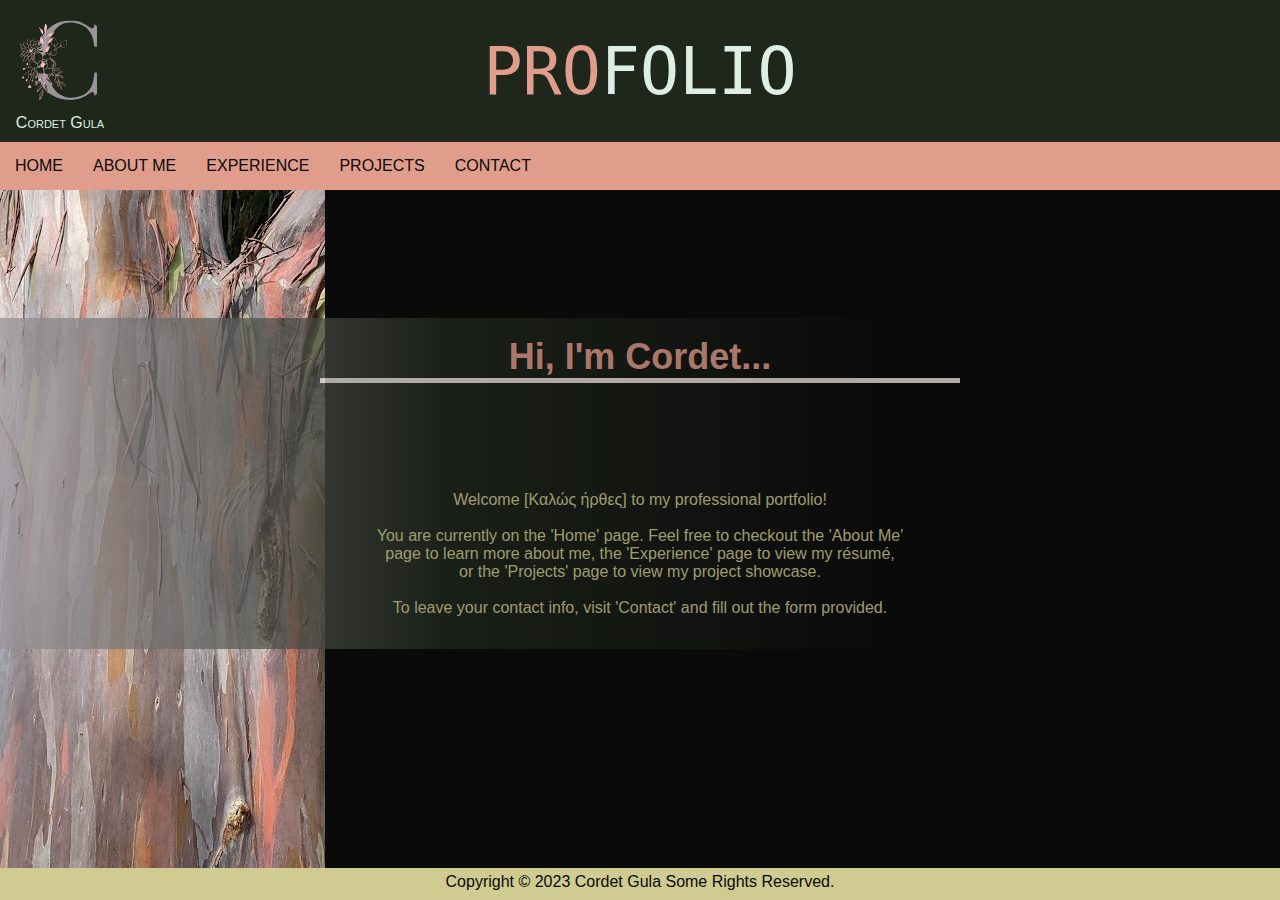
<file: index.html>
<!-- index.html is for deployment -->
<!DOCTYPE html>
<html lang="en">
	<head>
		<meta charset="UTF-8" />
		<meta http-equiv="X-UA-Compatible" content="ie=edge" />
		<meta name="viewport" content="width=device-width, initial-scale=1.0" />
		<title>Cordet's Profolio</title>
		<!-- redirect to homepage -->
		<script>
			window.addEventListener('load', () => {
				window.location.href = 'src/profolio-home.html';
			});
		</script>
	</head>
	<body>
		<p>Status: Redirecting to homepage</p>
	</body>
</html>
</file>
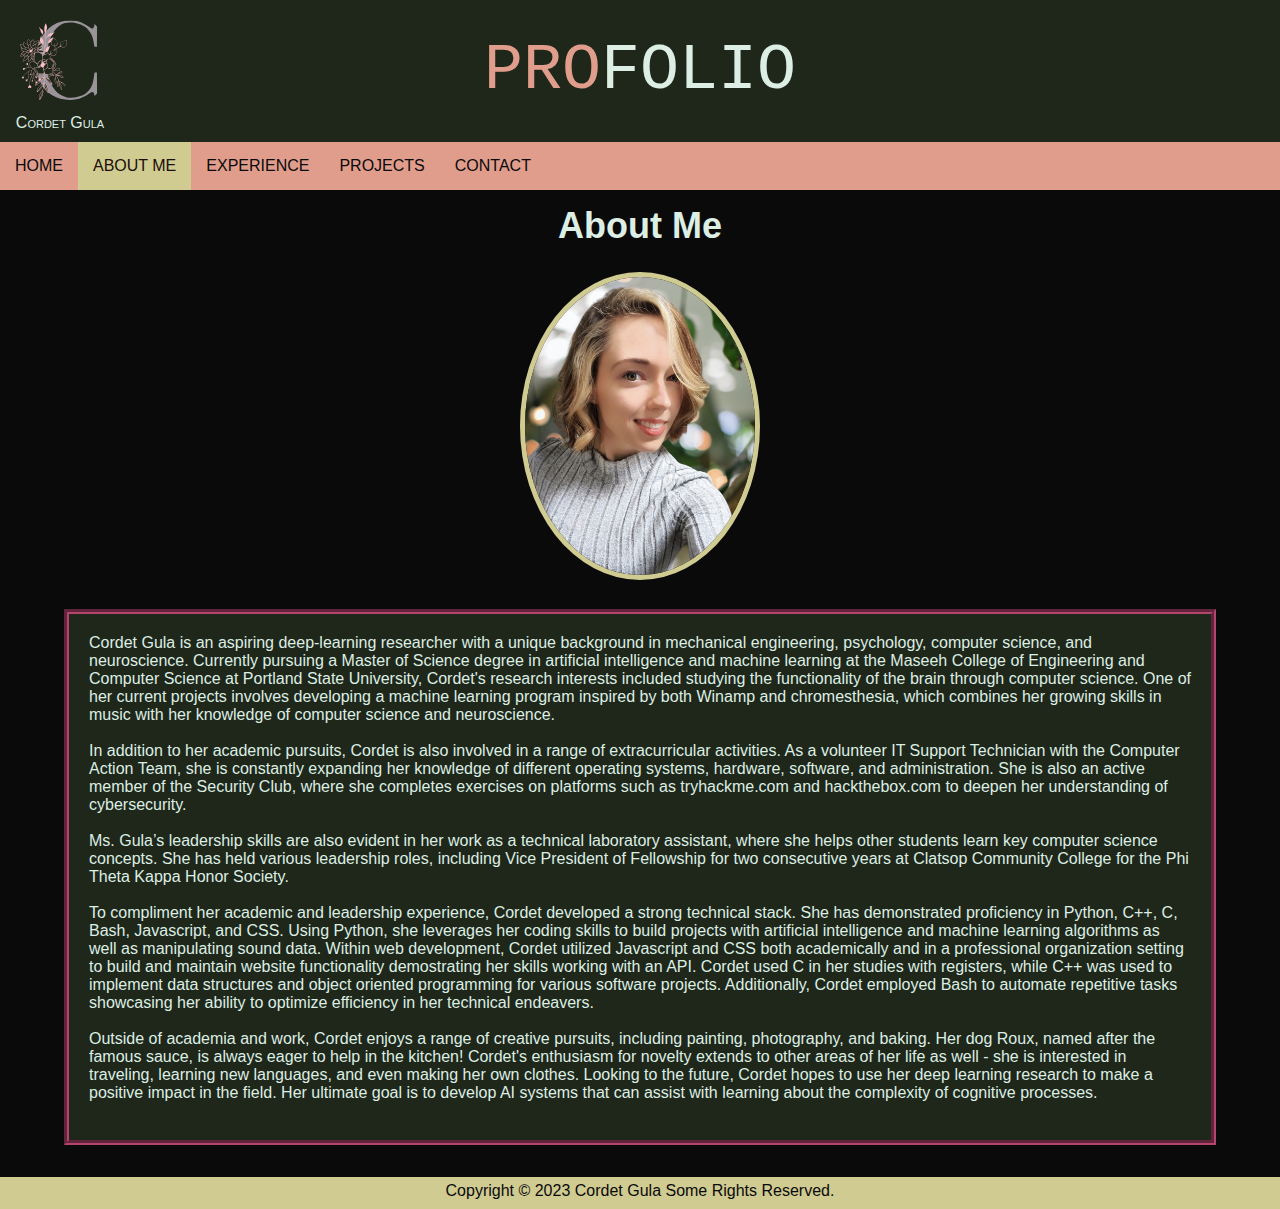
<file: about.html>
<!DOCTYPE html>
<html lang="en">
	<head>
		<meta charset="UTF-8" />
		<meta http-equiv="X-UA-Compatible" content="ie=edge" />
		<meta name="viewport" content="width=device-width, initial-scale=1.0" />
		<title>About Cordet</title>
		<link type="text/css" rel="stylesheet" href="/styles/style.css" />
		<script defer src="scripts/about.js"></script>
	</head>
	<body>
		<div class="body-header">
			<link rel="stylesheet" href="styles/header.css" />
			<script type="text/javascript" src="scripts/header.js"></script>
		</div>
		<main class="main-aboutMe">
			<h2 class="subheading-aboutMe">About Me</h2>
		</main>
		<div class="body-footer">
			<link rel="stylesheet" href="styles/footer.css" />
			<script type="text/javascript" src="scripts/footer.js"></script>
		</div>
	</body>
</html>
</file>
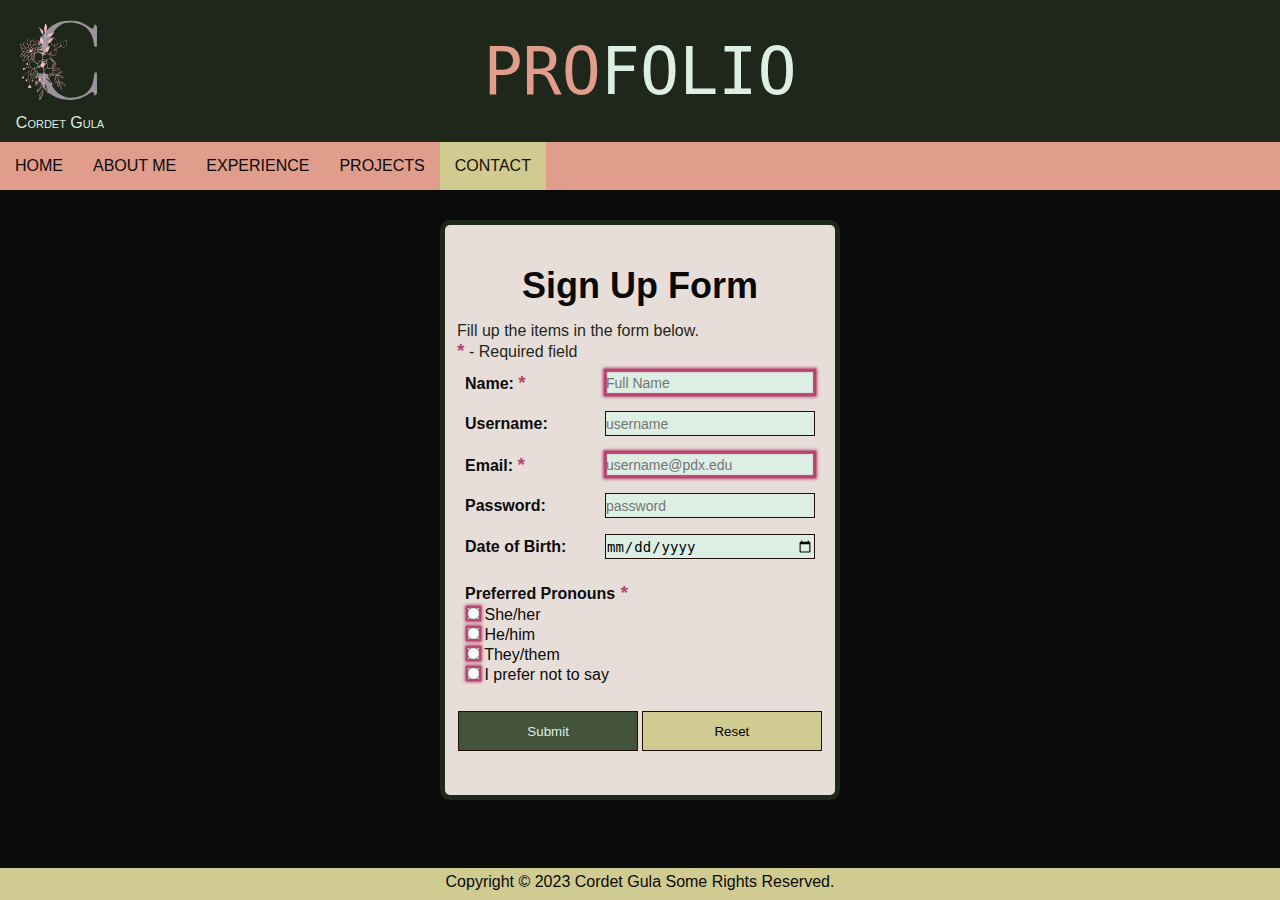
<file: contact.html>
<!DOCTYPE html>
<html lang="en">
	<head>
		<meta charset="UTF-8" />
		<meta http-equiv="X-UA-Compatible" content="ie=edge" />
		<meta name="viewport" content="width=device-width, initial-scale=1.0" />
		<title>Contact Form</title>
		<link type="text/css" rel="stylesheet" href="styles/style.css" />
		<script defer src="scripts/contact.js"></script>
	</head>
	<body>
		<div class="body-header">
			<link rel="stylesheet" href="styles/header.css" />
			<script type="text/javascript" src="scripts/header.js"></script>
		</div>
		<main>
			<form action="/submit">
				<h2>Sign Up Form</h2>
				<p class="form-instruction">
					Fill up the items in the form below. <br />
					<span class="req">*</span>
					- Required field
				</p>
				<div class="form-box">
					<label class="formBox-label" for="fullname"
						>Name: <span class="req">*</span>
					</label>
					<input
						class="formBox-input"
						type="text"
						id="fullname"
						name="fullname"
						placeholder="Full Name"
						size="30"
						maxlength="50"
						required />
				</div>
				<div class="form-box">
					<label class="formBox-label" for="username">Username:</label>
					<input
						class="formBox-input"
						type="text"
						id="username"
						name="username"
						placeholder="username"
						size="30"
						maxlength="50" />
				</div>
				<div class="form-box">
					<label class="formBox-label" for="email"
						>Email: <span class="req">*</span>
					</label>
					<input
						class="formBox-input"
						type="email"
						id="email"
						name="email"
						placeholder="username@pdx.edu"
						size="30"
						maxlength="50"
						required />
				</div>
				<div class="form-box">
					<label class="formBox-label" for="password">Password:</label>
					<input
						class="formBox-input"
						type="password"
						id="password"
						name="password"
						placeholder="password"
						size="30"
						maxlength="50" />
				</div>
				<div class="form-box">
					<label class="formBox-label" for="dob">Date of Birth:</label>
					<input class="formBox-input" type="date" id="dob" name="dob" />
				</div>
				<fieldset class="form-pronounSet">
					<legend class="formSet-legend" id="title">
						Preferred Pronouns<span class="req"> *</span>
					</legend>
					<div class="formSet-gender">
						<input
							class="formSet-input"
							type="radio"
							required
							id="female"
							name="pronoun"
							value="female" />
						<label class="formSet-label" for="female">She/her</label>
					</div>
					<div class="formSet-gender">
						<input
							class="formSet-input"
							type="radio"
							required
							id="male"
							name="pronoun"
							value="male" />
						<label class="formSet-label" for="male">He/him</label>
					</div>
					<div class="formSet-gender">
						<input
							class="formSet-input"
							type="radio"
							required
							id="nonbinary"
							name="pronoun"
							value="nonbinary" />
						<label class="formSet-label" for="nonbinary">They/them</label>
					</div>
					<div class="formSet-gender">
						<input
							class="formSet-input"
							type="radio"
							required
							id="omit"
							name="pronoun"
							value="omit" />
						<label class="formSet-label" for="omit">I prefer not to say</label>
					</div>
				</fieldset>
				<div class="form-buttonBox">
					<input class="formBtn-submit" type="submit" value="Submit" />
					<input class="formBtn-reset" type="reset" value="Reset" />
				</div>
			</form>
		</main>
		<div class="body-footer">
			<link rel="stylesheet" href="/styles/footer.css" />
			<script type="text/javascript" src="/scripts/footer.js"></script>
		</div>
	</body>
</html>
</file>
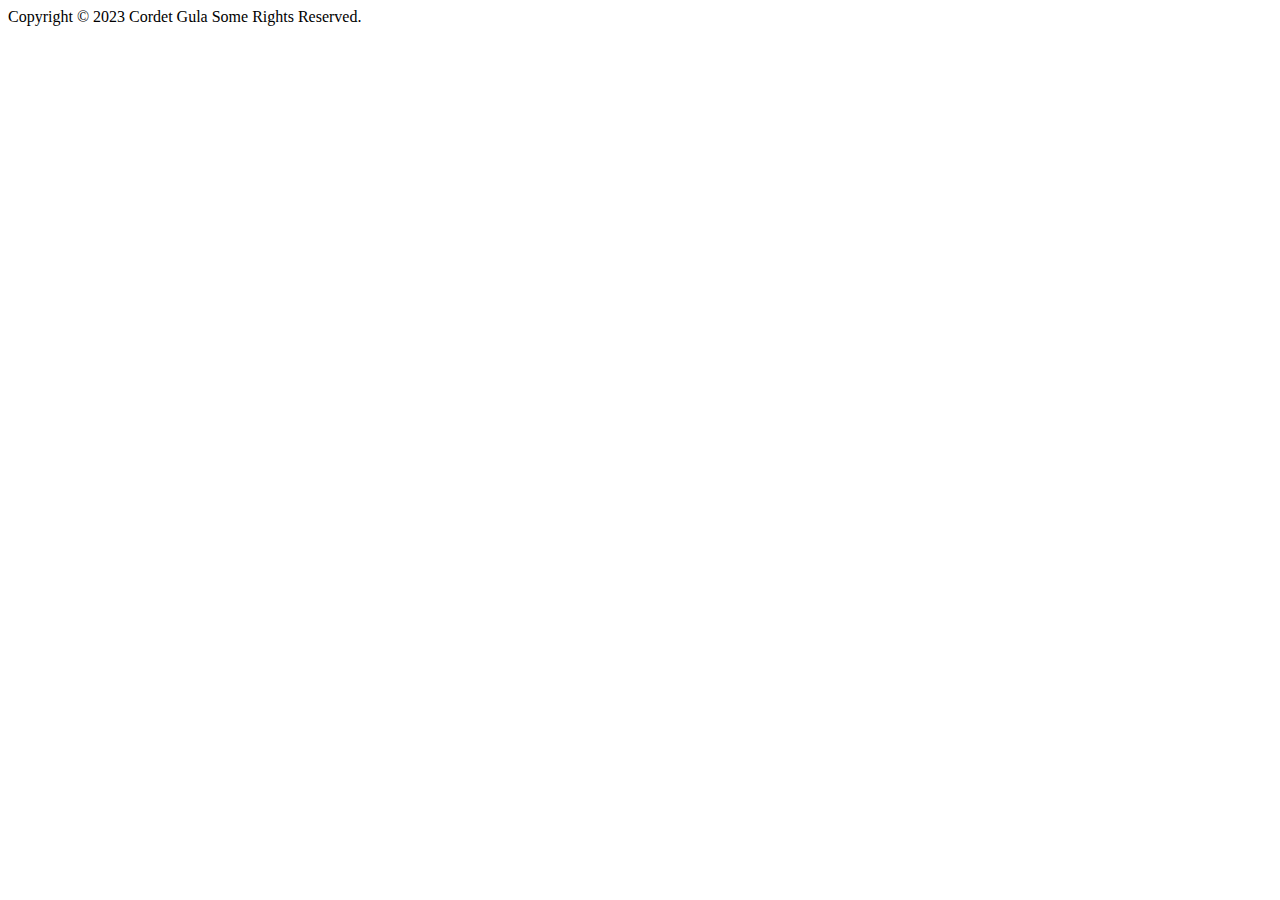
<file: footer.html>
<!DOCTYPE html>
<html lang="en">
	<head>
		<meta charset="UTF-8" />
		<meta http-equiv="X-UA-Compatible" content="ie=edge" />
		<meta name="viewport" content="width=device-width, initial-scale=1.0" />
		<title>Footer</title>
		<link rel="stylesheet" href="/styles/header.css" />
	</head>
	<footer class="footer">
		Copyright &copy 2023 Cordet Gula Some Rights Reserved.
		<!--<p class="footer-notice">
			The personal content and information provided on this website and included
			within the source code, including the author's biography and photos, are
			protected by copyright. You may not reproduce, distribute, or use this
			content without the author's express permission. "Some Rights Reserved" is
			specified because the source code and themes are covered by an MIT License
			which means permission is granted, free of charge, to be used and
			distributed.
		</p>-->
	</footer>
</html>
</file>
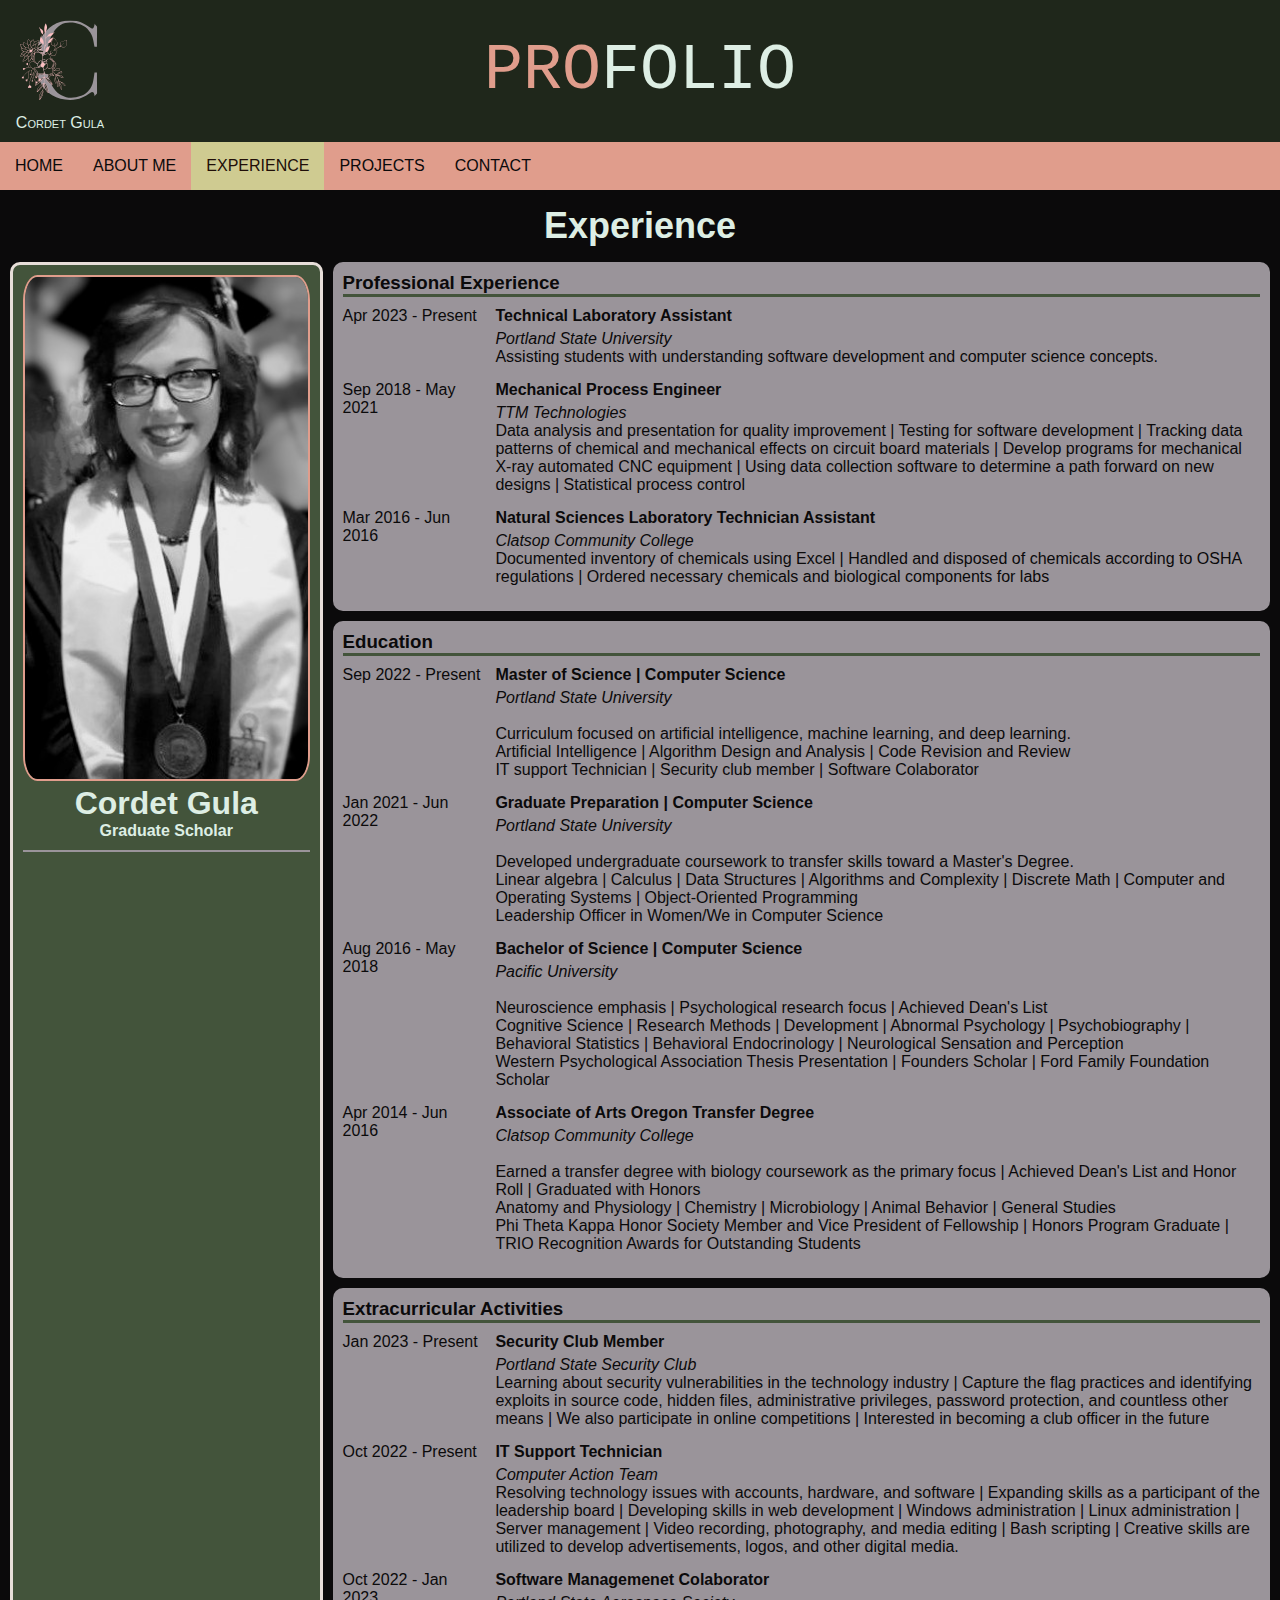
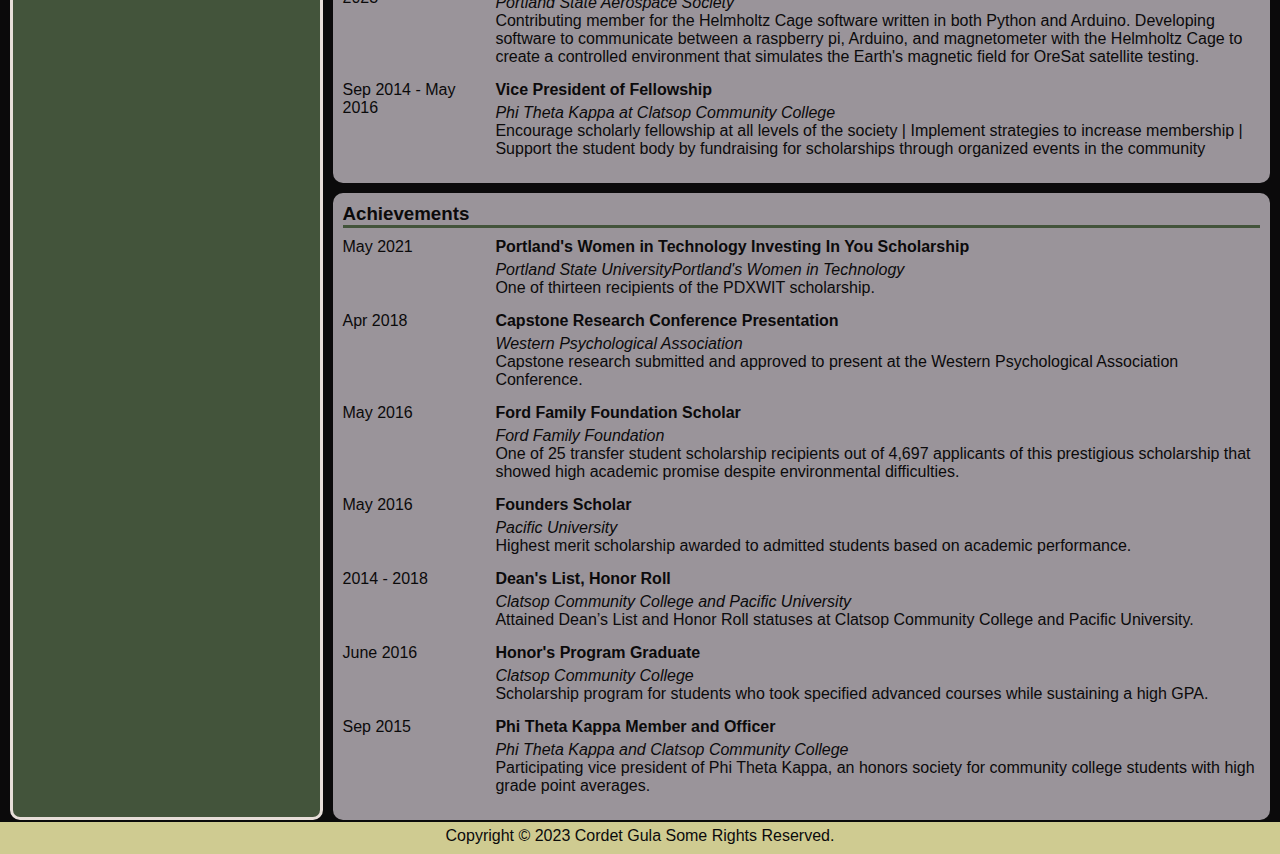
<file: previous-work.html>
<!DOCTYPE html>
<html lang="en">
	<head>
		<meta charset="UTF-8" />
		<meta http-equiv="X-UA-Compatible" content="ie=edge" />
		<meta name="viewport" content="width=device-width, initial-scale=1.0" />
		<title>Experience</title>
		<link type="text/css" rel="stylesheet" href="styles/style.css" />
		<script defer src="scripts/previous-work.js"></script>
	</head>
	<body>
		<div class="body-header">
			<link rel="stylesheet" href="styles/header.css" />
			<script type="text/javascript" src="scripts/header.js"></script>
		</div>
		<main class="main-experience">
			<h2 class="subheading-experience">Experience</h2>
		</main>
		<div class="body-footer">
			<link rel="stylesheet" href="styles/footer.css" />
			<script type="text/javascript" src="scripts/footer.js"></script>
		</div>
	</body>
</html>
</file>
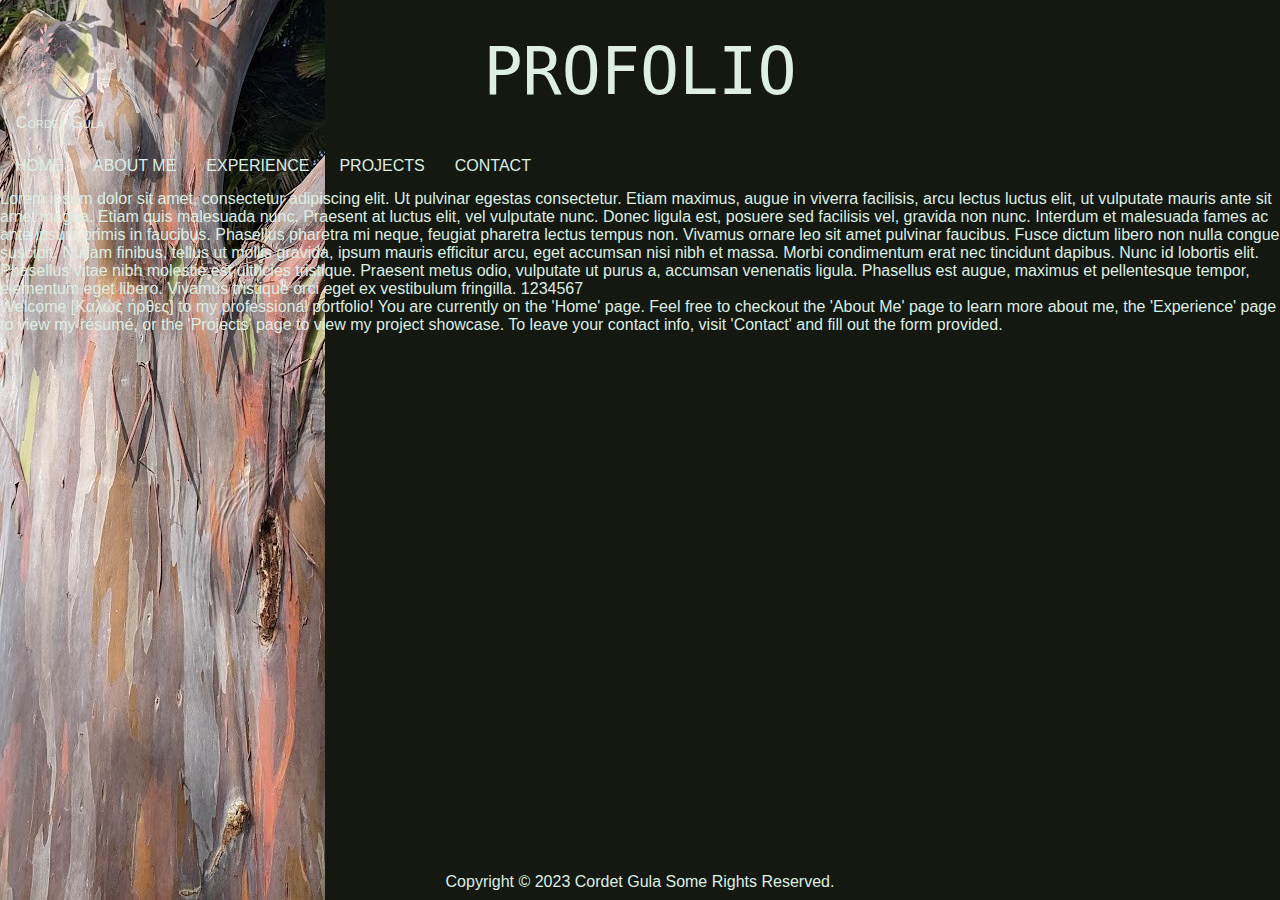
<file: profolio-home.html>
<!DOCTYPE html>
<html lang="en">
	<head>
		<meta charset="UTF-8" />
		<meta http-equiv="X-UA-Compatible" content="ie=edge" />
		<meta name="viewport" content="width=device-width, initial-scale=1.0" />
		<title>Cordet's Profolio</title>
		<link type="text/css" rel="stylesheet" href="/styles/styles.css" />
		<script defer src="/scripts/profolio-home.js"></script>
	</head>
	<body>
		<div class="body-header">
			<link rel="stylesheet" href="/styles/header.css" />
			<script type="text/javascript" src="/scripts/header.js"></script>
		</div>
		<main>
			<p>
				Lorem ipsum dolor sit amet, consectetur adipiscing elit. Ut pulvinar
				egestas consectetur. Etiam maximus, augue in viverra facilisis, arcu
				lectus luctus elit, ut vulputate mauris ante sit amet magna. Etiam quis
				malesuada nunc. Praesent at luctus elit, vel vulputate nunc. Donec
				ligula est, posuere sed facilisis vel, gravida non nunc. Interdum et
				malesuada fames ac ante ipsum primis in faucibus. Phasellus pharetra mi
				neque, feugiat pharetra lectus tempus non. Vivamus ornare leo sit amet
				pulvinar faucibus. Fusce dictum libero non nulla congue suscipit. Nullam
				finibus, tellus ut mollis gravida, ipsum mauris efficitur arcu, eget
				accumsan nisi nibh et massa. Morbi condimentum erat nec tincidunt
				dapibus. Nunc id lobortis elit. Phasellus vitae nibh molestie est
				ultricies tristique. Praesent metus odio, vulputate ut purus a, accumsan
				venenatis ligula. Phasellus est augue, maximus et pellentesque tempor,
				elementum eget libero. Vivamus tristique orci eget ex vestibulum
				fringilla. 1234567
			</p>
		</main>
		<div class="body-footer">
			<link rel="stylesheet" href="/styles/footer.css" />
			<script type="text/javascript" src="/scripts/footer.js"></script>
		</div>
	</body>
</html>
</file>
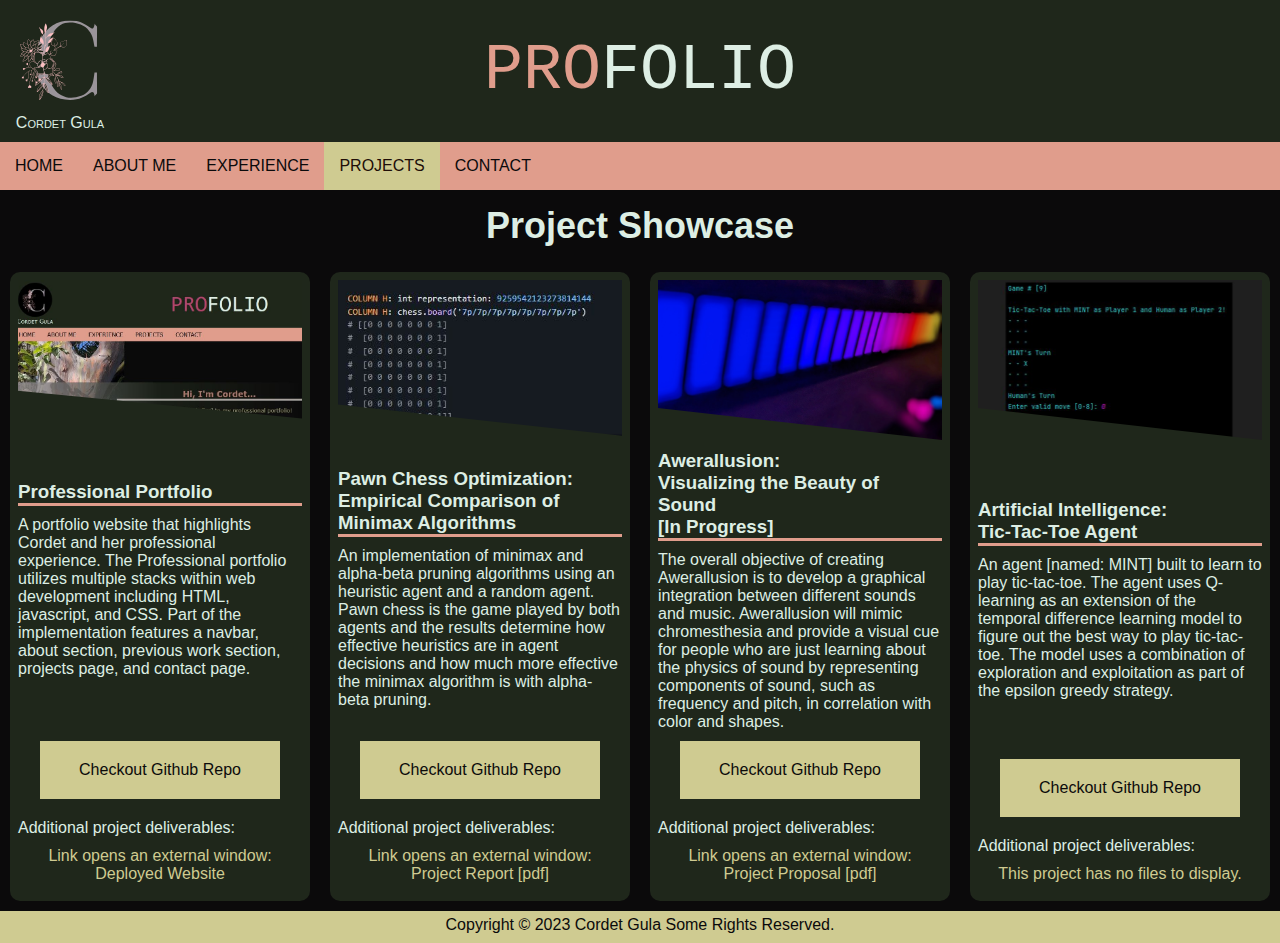
<file: projects.html>
<!DOCTYPE html>
<html lang="en">
	<head>
		<meta charset="UTF-8" />
		<meta http-equiv="X-UA-Compatible" content="ie=edge" />
		<meta name="viewport" content="width=device-width, initial-scale=1.0" />
		<title>Project Portfolio</title>
		<link type="text/css" rel="stylesheet" href="styles/style.css" />
		<script defer src="scripts/projects.js"></script>
	</head>
	<body>
		<div class="body-header">
			<link rel="stylesheet" href="styles/header.css" />
			<script type="text/javascript" src="scripts/header.js"></script>
		</div>
		<main>
			<h2>Project Showcase</h2>
		</main>
		<div class="body-footer">
			<link rel="stylesheet" href="styles/footer.css" />
			<script type="text/javascript" src="scripts/footer.js"></script>
		</div>
	</body>
</html>
</file>
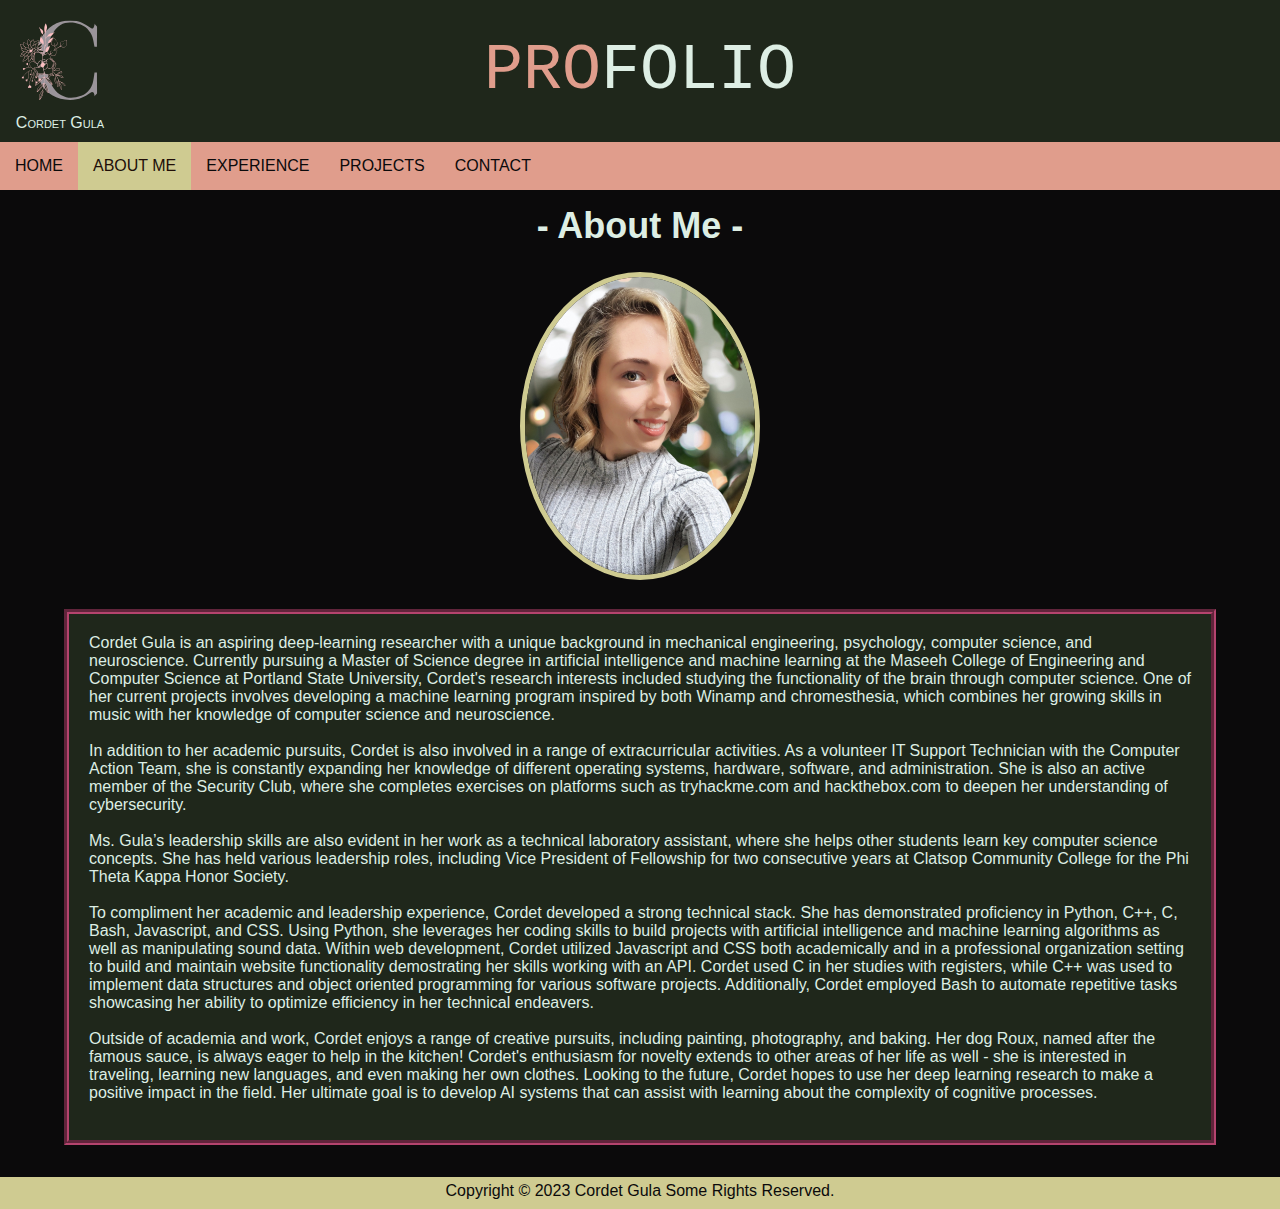
<file: src/about.html>
<!DOCTYPE html>
<html lang="en">
	<head>
		<meta charset="UTF-8" />
		<meta http-equiv="X-UA-Compatible" content="ie=edge" />
		<meta name="viewport" content="width=device-width, initial-scale=1.0" />
		<title>About Cordet</title>
		<!-- import favicon -->
		<link
			rel="apple-touch-icon"
			sizes="180x180"
			href="../favicon_io/apple-touch-icon.png" />
		<link
			rel="icon"
			type="image/png"
			sizes="32x32"
			href="../favicon_io/favicon-32x32.png" />
		<link
			rel="icon"
			type="image/png"
			sizes="16x16"
			href="../favicon_io/favicon-16x16.png" />
		<link rel="manifest" href="../favicon_io/site.webmanifest" />
		<!-- import style sheet and javascript-->
		<link type="text/css" rel="stylesheet" href="../styles/style.css" />
		<script defer src="../scripts/about.js"></script>
	</head>
	<body>
		<div class="body-header">
			<link rel="stylesheet" href="../styles/header.css" />
			<script type="text/javascript" src="../scripts/header.js"></script>
		</div>
		<main class="main-aboutMe">
			<h2 class="subheading-aboutMe">- About Me -</h2>
			<!-- import about me javascript -->
		</main>
		<div class="body-footer">
			<link rel="stylesheet" href="../styles/footer.css" />
			<script type="text/javascript" src="../scripts/footer.js"></script>
		</div>
	</body>
</html>
</file>
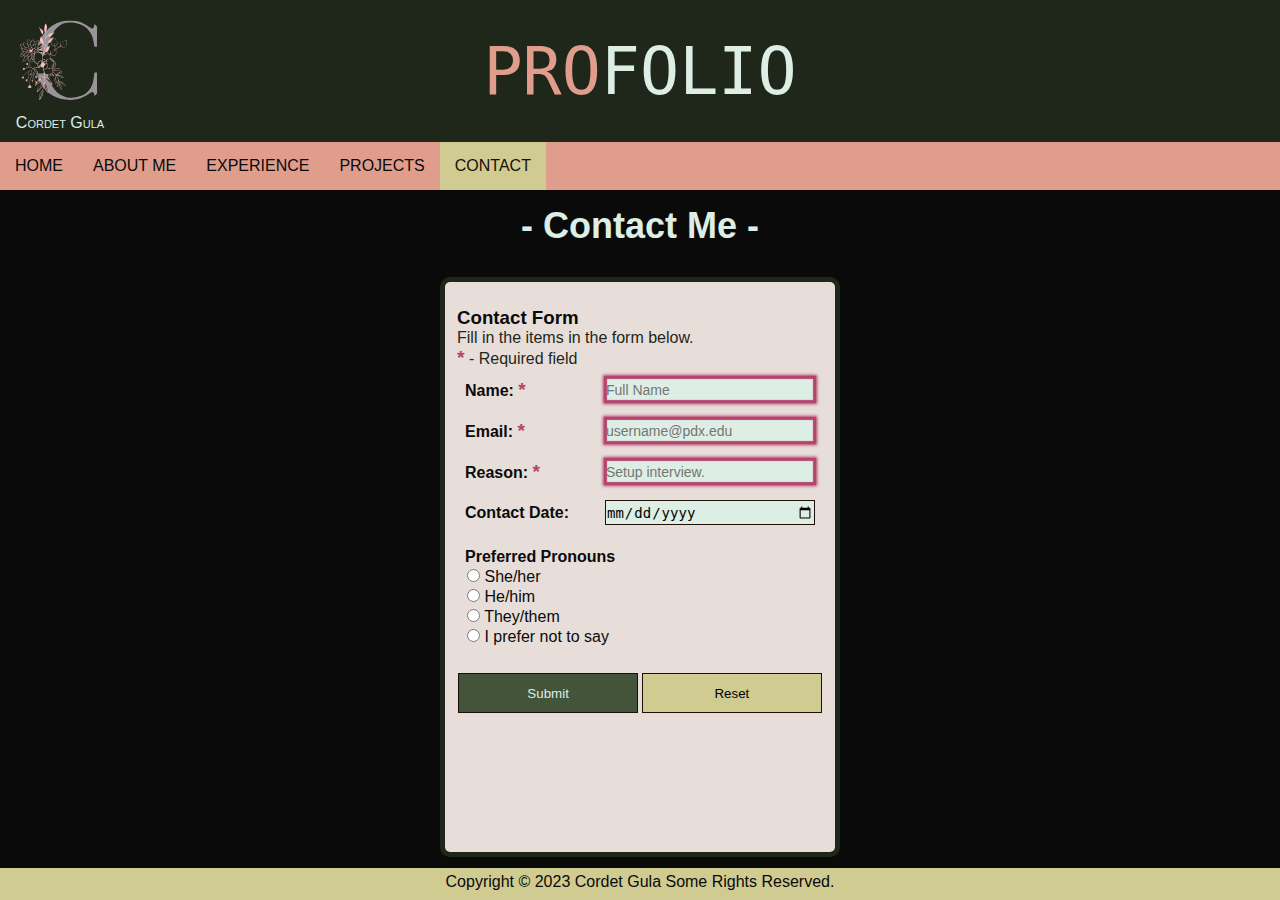
<file: src/contact.html>
<!DOCTYPE html>
<html lang="en">
	<head>
		<meta charset="UTF-8" />
		<meta http-equiv="X-UA-Compatible" content="ie=edge" />
		<meta name="viewport" content="width=device-width, initial-scale=1.0" />
		<title>Contact Form</title>
		<!-- import favicon -->
		<link
			rel="apple-touch-icon"
			sizes="180x180"
			href="../favicon_io/apple-touch-icon.png" />
		<link
			rel="icon"
			type="image/png"
			sizes="32x32"
			href="../favicon_io/favicon-32x32.png" />
		<link
			rel="icon"
			type="image/png"
			sizes="16x16"
			href="../favicon_io/favicon-16x16.png" />
		<link rel="manifest" href="../favicon_io/site.webmanifest" />
		<!-- import style sheet and javascript-->
		<link type="text/css" rel="stylesheet" href="../styles/style.css" />
		<script defer src="../scripts/contact.js"></script>
	</head>
	<body>
		<div class="body-header">
			<link rel="stylesheet" href="../styles/header.css" />
			<script type="text/javascript" src="../scripts/header.js"></script>
		</div>
		<main>
			<h2>- Contact Me -</h2>
			<!-- form -->
			<form action="../submit" id="contactForm">
				<h3>Contact Form</h3>
				<p class="form-instruction">
					Fill in the items in the form below. <br />
					<span class="req">*</span>
					- Required field
				</p>
				<!-- javascript input boxes-->
				<!-- radio buttons -->
				<fieldset class="form-pronounSet">
					<legend class="formSet-legend" id="title">Preferred Pronouns</legend>
					<div class="formSet-gender">
						<input
							class="formSet-input"
							type="radio"
							id="female"
							name="pronoun"
							value="female" />
						<label class="formSet-label" for="female">She/her</label>
					</div>
					<div class="formSet-gender">
						<input
							class="formSet-input"
							type="radio"
							id="male"
							name="pronoun"
							value="male" />
						<label class="formSet-label" for="male">He/him</label>
					</div>
					<div class="formSet-gender">
						<input
							class="formSet-input"
							type="radio"
							id="nonbinary"
							name="pronoun"
							value="nonbinary" />
						<label class="formSet-label" for="nonbinary">They/them</label>
					</div>
					<div class="formSet-gender">
						<input
							class="formSet-input"
							type="radio"
							id="omit"
							name="pronoun"
							value="omit" />
						<label class="formSet-label" for="omit">I prefer not to say</label>
					</div>
				</fieldset>
				<!-- submit / reset buttons-->
				<div class="form-buttonBox">
					<input class="formBtn-submit" type="submit" value="Submit" />
					<input class="formBtn-reset" type="reset" value="Reset" />
				</div>
			</form>
		</main>
		<div class="body-footer">
			<link rel="stylesheet" href="../styles/footer.css" />
			<script type="text/javascript" src="../scripts/footer.js"></script>
		</div>
	</body>
</html>
</file>
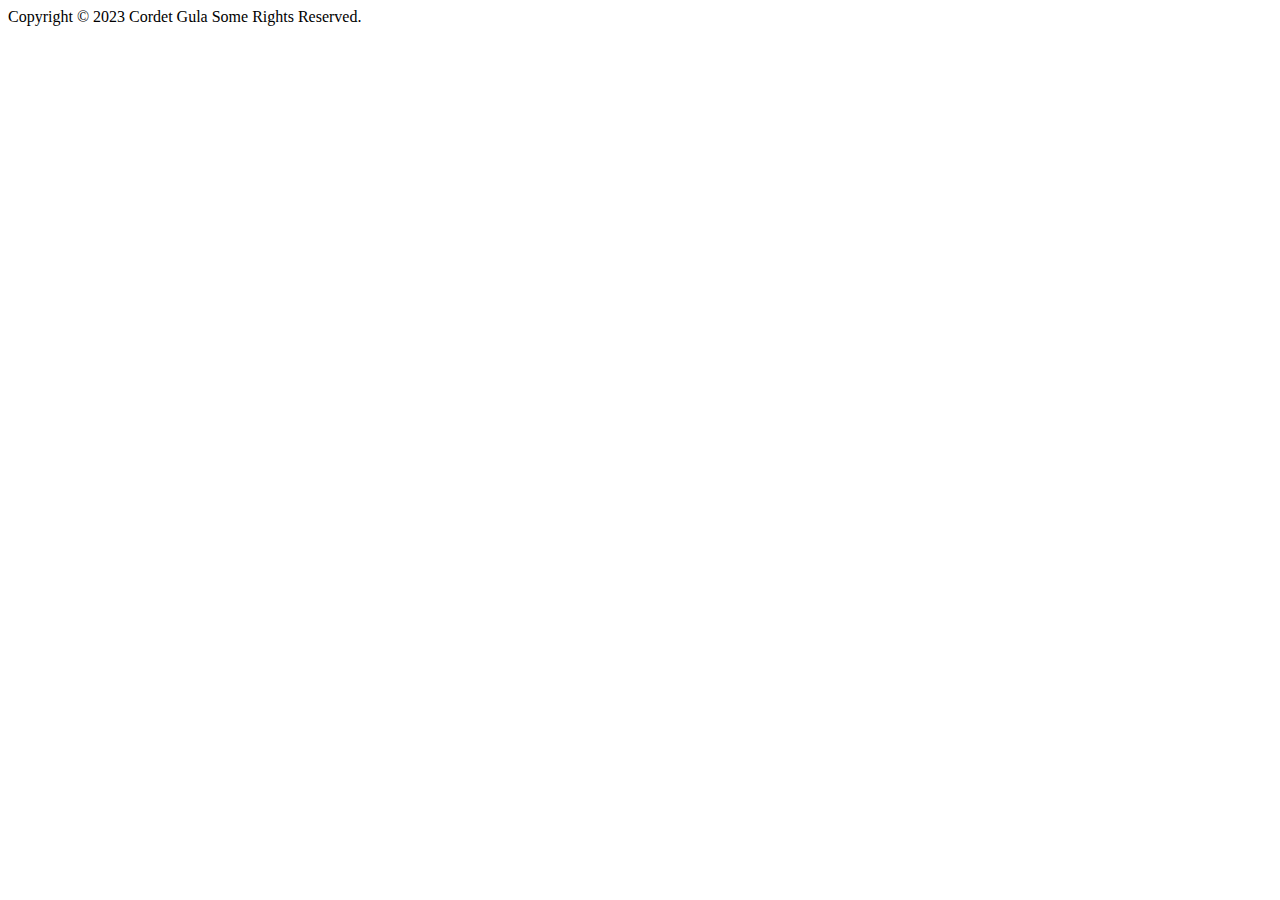
<file: src/footer.html>
<!DOCTYPE html>
<html lang="en">
	<head>
		<meta charset="UTF-8" />
		<meta http-equiv="X-UA-Compatible" content="ie=edge" />
		<meta name="viewport" content="width=device-width, initial-scale=1.0" />
		<title>Footer</title>
		<link rel="stylesheet" href="../styles/header.css" />
	</head>
	<footer class="footer">
		Copyright &copy 2023 Cordet Gula Some Rights Reserved.
		<!--<p class="footer-notice">
			Note: implement copyright specifications
			The personal content and information provided on this website and included
			within the source code, including the author's biography and photos, are
			protected by copyright. You may not reproduce, distribute, or use this
			content without the author's express permission. "Some Rights Reserved" is
			specified because the source code and themes are covered by an MIT License
			which means permission is granted, free of charge, to be used and
			distributed.
		</p>-->
	</footer>
</html>
</file>
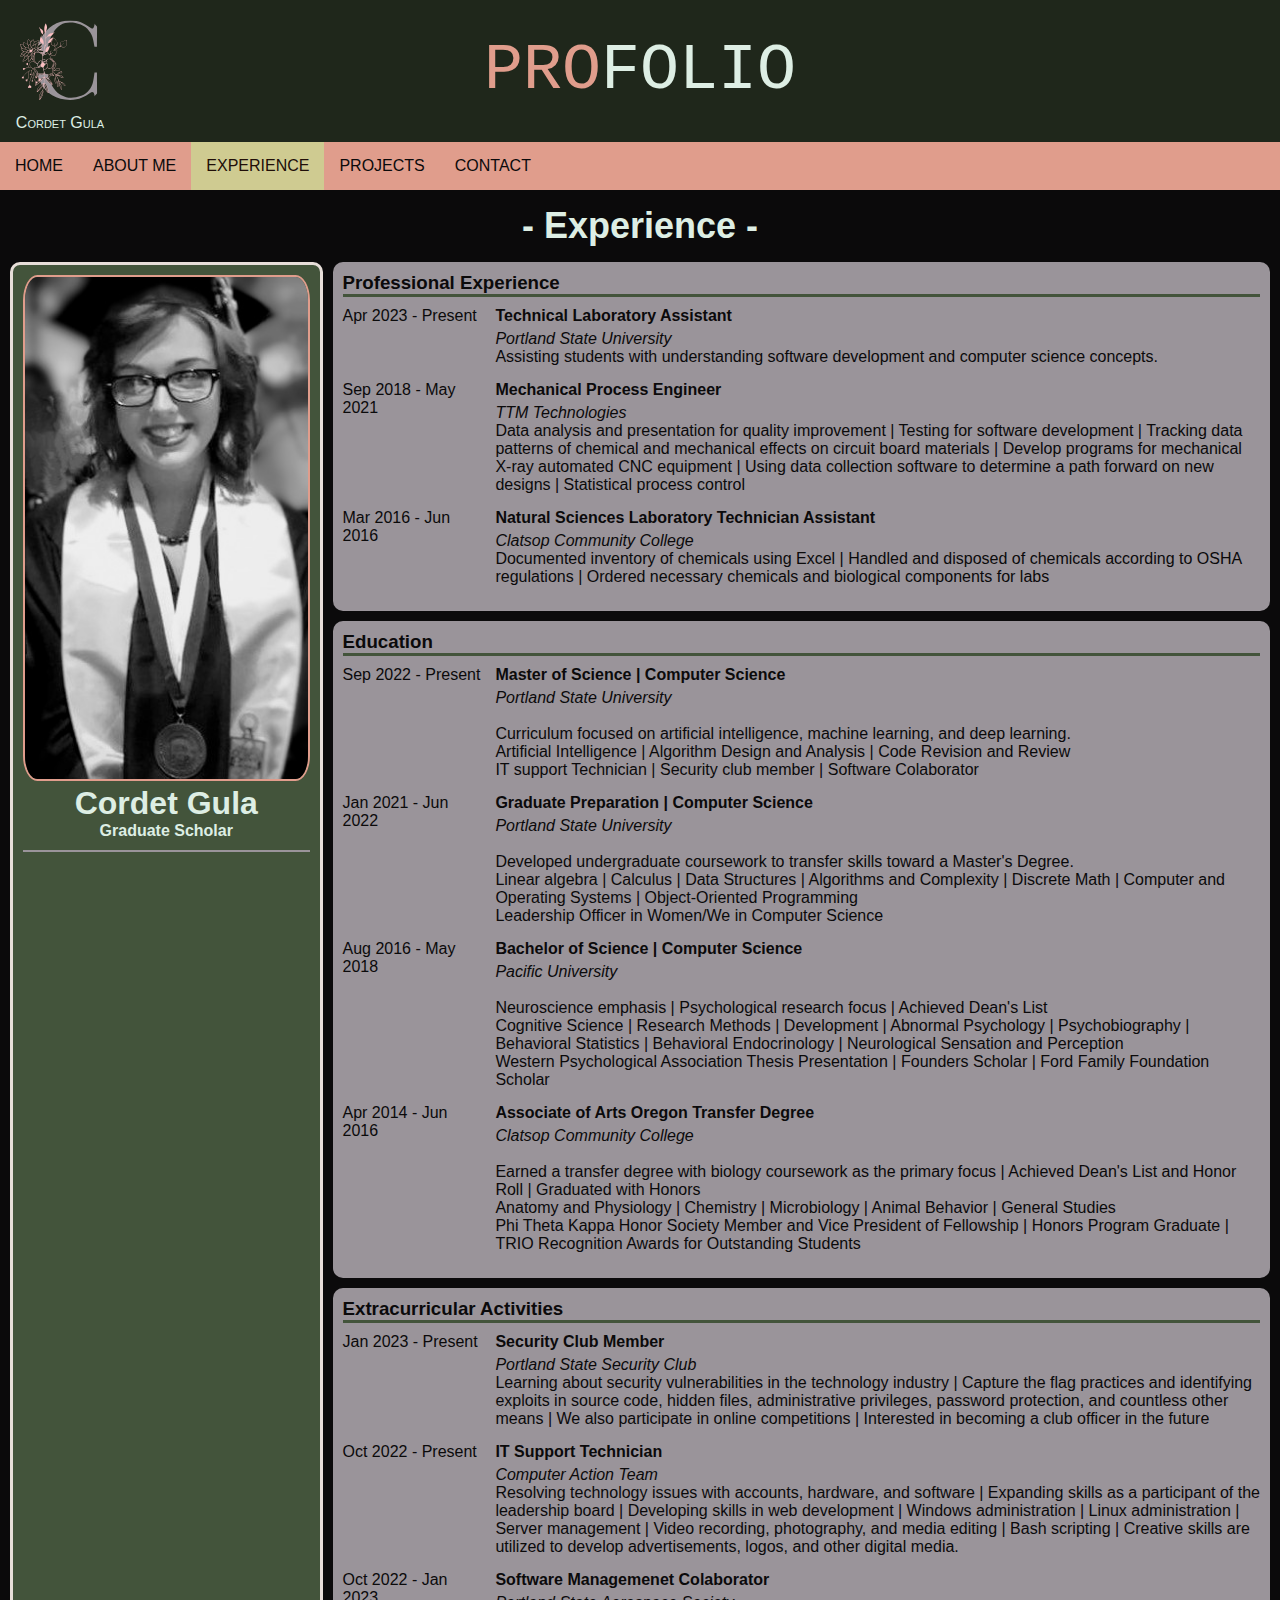
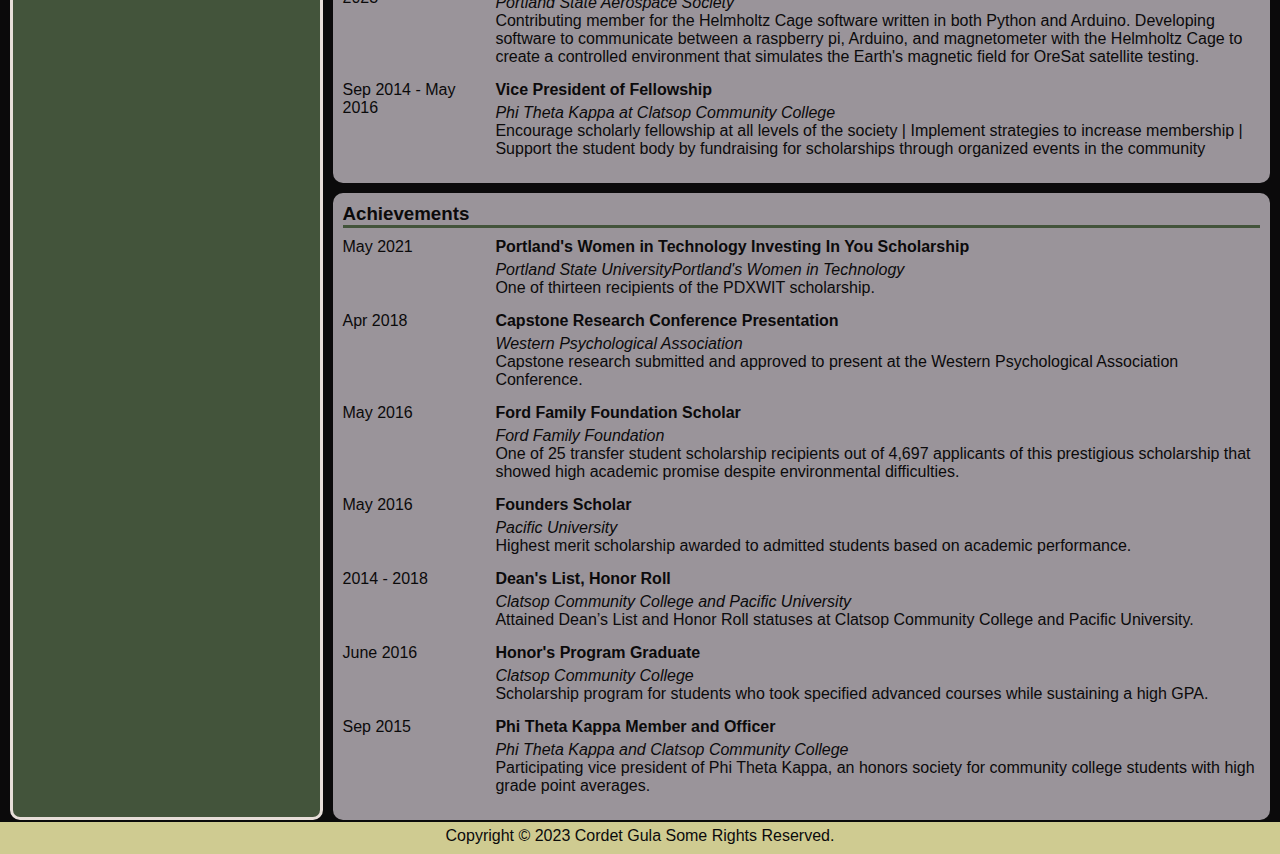
<file: src/previous-work.html>
<!DOCTYPE html>
<html lang="en">
	<head>
		<meta charset="UTF-8" />
		<meta http-equiv="X-UA-Compatible" content="ie=edge" />
		<meta name="viewport" content="width=device-width, initial-scale=1.0" />
		<title>Experience</title>
		<!-- import favicon -->
		<link
			rel="apple-touch-icon"
			sizes="180x180"
			href="../favicon_io/apple-touch-icon.png" />
		<link
			rel="icon"
			type="image/png"
			sizes="32x32"
			href="../favicon_io/favicon-32x32.png" />
		<link
			rel="icon"
			type="image/png"
			sizes="16x16"
			href="../favicon_io/favicon-16x16.png" />
		<link rel="manifest" href="../favicon_io/site.webmanifest" />
		<!-- import style sheet and javascript-->
		<link type="text/css" rel="stylesheet" href="../styles/style.css" />
		<script defer src="../scripts/previous-work.js"></script>
	</head>
	<body>
		<div class="body-header">
			<link rel="stylesheet" href="../styles/header.css" />
			<script type="text/javascript" src="../scripts/header.js"></script>
		</div>
		<main class="main-experience">
			<h2 class="subheading-experience">- Experience -</h2>
			<!--- import previous work javascript -->
		</main>
		<div class="body-footer">
			<link rel="stylesheet" href="../styles/footer.css" />
			<script type="text/javascript" src="../scripts/footer.js"></script>
		</div>
	</body>
</html>
</file>
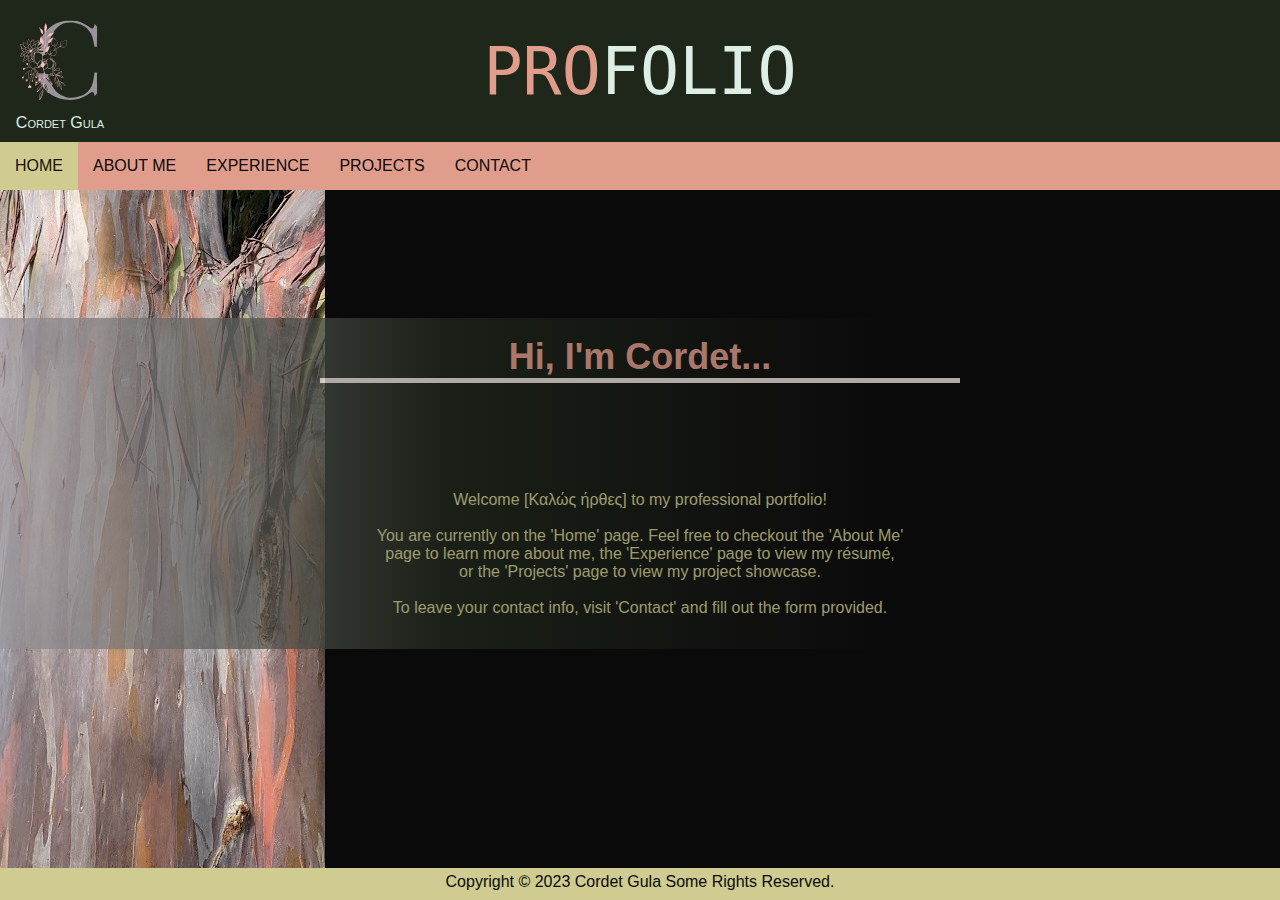
<file: src/profolio-home.html>
<!DOCTYPE html>
<html lang="en">
	<head>
		<meta charset="UTF-8" />
		<meta http-equiv="X-UA-Compatible" content="ie=edge" />
		<meta name="viewport" content="width=device-width, initial-scale=1.0" />
		<title>Cordet's Profolio</title>
		<!-- import favicon -->
		<link
			rel="apple-touch-icon"
			sizes="180x180"
			href="../favicon_io/apple-touch-icon.png" />
		<link
			rel="icon"
			type="image/png"
			sizes="32x32"
			href="../favicon_io/favicon-32x32.png" />
		<link
			rel="icon"
			type="image/png"
			sizes="16x16"
			href="../favicon_io/favicon-16x16.png" />
		<link rel="manifest" href="../favicon_io/site.webmanifest" />
		<!-- import style sheet and javascript-->
		<link type="text/css" rel="stylesheet" href="../styles/style.css" />
		<script defer src="../scripts/profolio-home.js"></script>
	</head>
	<body>
		<div class="body-header">
			<link rel="stylesheet" href="../styles/header.css" />
			<script type="text/javascript" src="../scripts/header.js"></script>
		</div>
		<main class="main-homepage">
			<h2 class="subHeading-homepage">Hi, I'm Cordet...</h2>
			<!-- import home javascript -->
		</main>
		<div class="body-footer">
			<link rel="stylesheet" href="../styles/footer.css" />
			<script type="text/javascript" src="../scripts/footer.js"></script>
		</div>
	</body>
</html>
</file>
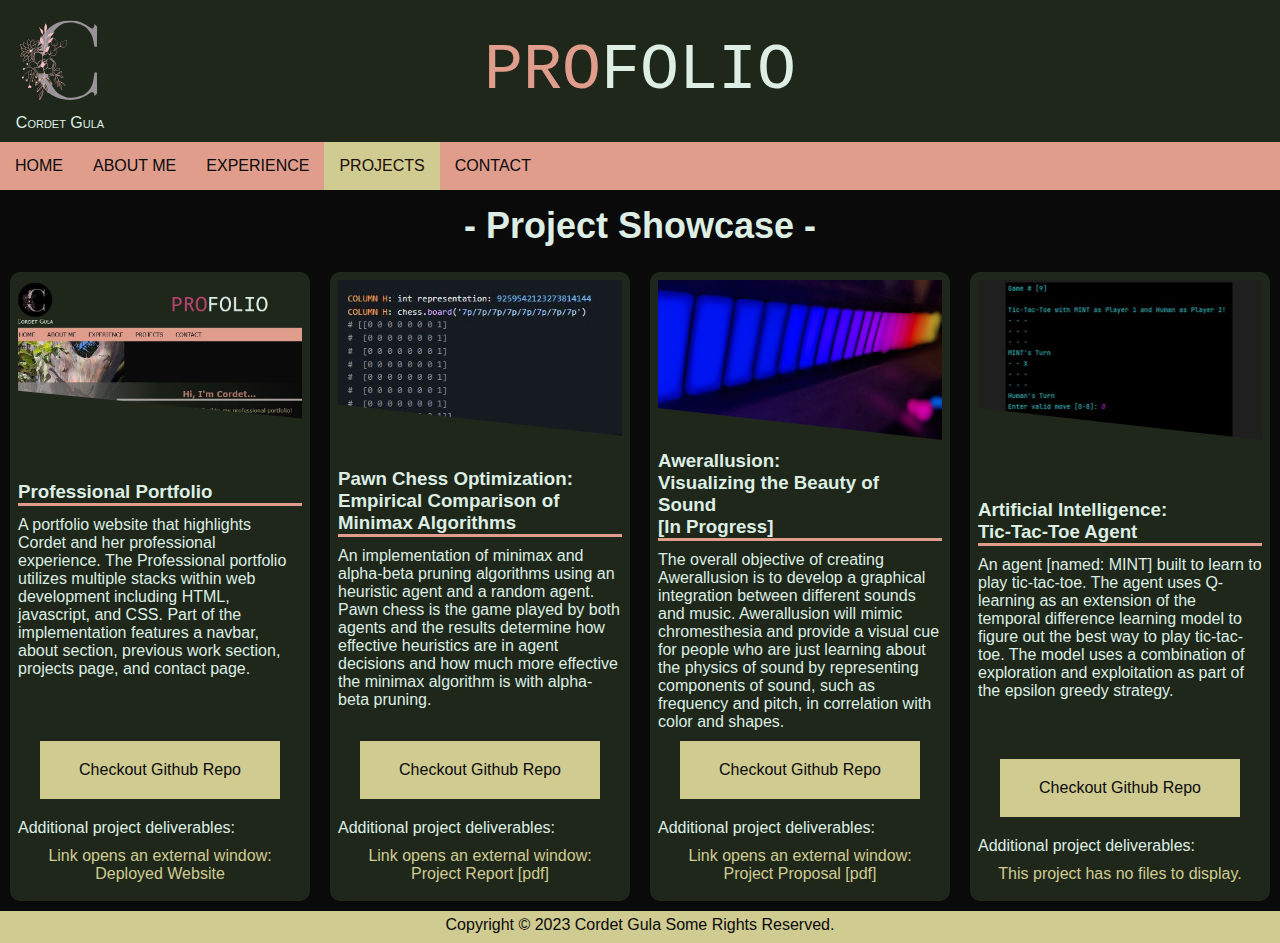
<file: src/projects.html>
<!DOCTYPE html>
<html lang="en">
	<head>
		<meta charset="UTF-8" />
		<meta http-equiv="X-UA-Compatible" content="ie=edge" />
		<meta name="viewport" content="width=device-width, initial-scale=1.0" />
		<title>Project Portfolio</title>
		<!-- import favicon -->
		<link
			rel="apple-touch-icon"
			sizes="180x180"
			href="../favicon_io/apple-touch-icon.png" />
		<link
			rel="icon"
			type="image/png"
			sizes="32x32"
			href="../favicon_io/favicon-32x32.png" />
		<link
			rel="icon"
			type="image/png"
			sizes="16x16"
			href="../favicon_io/favicon-16x16.png" />
		<link rel="manifest" href="../favicon_io/site.webmanifest" />
		<!-- import style sheet and javascript-->
		<link type="text/css" rel="stylesheet" href="../styles/style.css" />
		<script defer src="../scripts/projects.js"></script>
	</head>
	<body>
		<div class="body-header">
			<link rel="stylesheet" href="../styles/header.css" />
			<script type="text/javascript" src="../scripts/header.js"></script>
		</div>
		<main>
			<h2>- Project Showcase -</h2>
			<!-- Project javascript -->
		</main>
		<div class="body-footer">
			<link rel="stylesheet" href="../styles/footer.css" />
			<script type="text/javascript" src="../scripts/footer.js"></script>
		</div>
	</body>
</html>
</file>
<file: styles/style.css>
/* --- global styles --- */
* {
	box-sizing: border-box;
	margin: 0;
	padding: 0;
}

:root {
	--licorice: #200e08;
	--mint: #ddeee4;
	--taupe-gray: #9a949a;
	--sage: #cfcb91;
	--melon: #e09d8c;
	--timberwolf: #e7ded9;
	--night: #0b0a0b;
	--black-olive: #1f271b;
	--raspberry-rose: #b5446e;
	--hunter-green: #43543b;
}

html {
	background-color: var(--night);
}

body {
	position: relative;
	min-height: 100vh;
	font-family: verdana, sans-serif;
	font-size: 1em;
	color: var(--mint);
}

main {
	padding-bottom: 2rem;
}

h2 {
	text-align: center;
	margin: 15px 0;
	font-size: 36px;
}

/* --- Home page Styles --- */

.main-homepage {
	margin: 10% 0;
	display: block;
	white-space: pre-line;
	background: linear-gradient(
		to right,
		var(--taupe-gray),
		var(--black-olive),
		var(--night) 70%
	);
	opacity: 0.75;
	color: var(--sage);
}

.subHeading-homepage {
	display: block;
	margin: 0 auto;
	text-align: center;
	max-width: 50%;
	border-bottom-style: solid;
	border-bottom-color: var(--timberwolf);
	border-bottom-width: 5px;
	margin-bottom: 2em;
	color: var(--melon);
}

.homeMessage {
	text-align: center;
	margin: 0 20%;
}

/* Change values based on size of the screen */
@media (max-width: 650px) {
	.subheading-homepage {
		min-width: 90%;
		margin-bottom: 1em;
		border-bottom-style: dashed;
	}
}

/* --- About-Me Styles --- */
.bioContainer {
	display: flex;
	flex-direction: column;
	align-items: center;
	justify-content: center;
}

/* Bio pic is responsive */
.bioContainer-pic {
	margin: 10px 0;
	width: 30%;
	max-width: 240px;
	max-height: 15%;
	border-radius: 50%;
	border: 5px solid var(--sage);
}

/* Bio is responsive */
.bioContainer-bio {
	margin-top: 1.5%;
	margin-bottom: 2em;
	padding: 20px;
	max-width: 90%;
	text-align: left;
	overflow-y: scroll;
	background-color: var(--black-olive);
	border: groove 5px var(--raspberry-rose);
}

/* ------ Previous-Work Styles ----- */
.resumeContainer {
	display: grid;
	grid-template-columns: 1fr 3fr;
	margin: 2px 10px;
	gap: 10px;
	max-height: 100%;
}

/* accent card styles */
.resumeCard--accentCard {
	grid-row: span 4;
	background-color: var(--hunter-green);
	border: 3px solid var(--timberwolf);
}

.resumeCard-name {
	font-size: 2em;
}

.resumeCard-pic {
	border-radius: 5%;
	border: 2px solid var(--melon);
}

/* all other resume cards */
.resumeCard-position {
	padding-bottom: 10px;
	border-bottom: 2px solid var(--taupe-gray);
}

.resumeCard-pic,
.resumeCard-name,
.resumeCard-position {
	text-align: center;
	width: 100%;
	color: var(--mint);
}

.resumeCard {
	gap: 50px;
	border-radius: 10px;
	padding: 10px;
}

.resumeCard:not(.resumeCard--accentCard) {
	background-color: var(--taupe-gray);
	color: var(--night);
}

.resumeCard-title {
	border-bottom-width: 3px;
	border-bottom-color: var(--hunter-green);
	border-bottom-style: solid;
	margin-bottom: 10px;
}

.resumeCard-section {
	display: grid;
	grid-template-columns: 1fr 5fr;
	padding-bottom: 15px;
	font-size: 1em;
}

.content-affiliations {
	padding-top: 5px;
	font-style: italic;
}

.content-date {
	grid-row: 1 / span 3;
	margin-right: 10px;
}

/* -------- Projects Page Styles ------ */
.cardsContainer {
	display: flex;
	flex-flow: row wrap;
	width: 100%;
}

/* Card style */
.projectCard {
	display: flex;
	min-width: 250px;
	flex: 1 1 0;
	flex-direction: column;
	justify-content: space-between;
	margin: 10px;
	padding: 0.5rem;
	background-color: var(--black-olive);
	border-radius: 10px;
}

.imgSection {
	margin-bottom: 10px;
	max-height: 10em;
}

.projectImg {
	clip-path: polygon(0 0, 100% 0, 100% 100%, 0 80%);
	object-fit: cover;
	width: 100%;
	height: 100%;
}

.projectTitle {
	margin-bottom: 10px;
	border-bottom-style: solid;
	border-bottom-color: var(--melon);
	white-space: pre-line;
}

/* link 'button' */
.githubLinkWrap {
	min-width: 100%;
	margin-top: 10px;
	text-align: center;
}

.githubLink {
	display: block;
	padding: 20px;
	margin: 0 auto;
	max-width: 15em;
	background-color: var(--sage);
	color: var(--night);
	border-color: var(--black-olive);
}

/* Other link styles */
.otherLinkIntro {
	margin-top: 20px;
}

.githubLink,
.otherLink {
	text-decoration: none;
}

.otherLink {
	display: block;
	text-align: center;
	min-width: 100%;
	padding: 10px 20px;
	color: var(--sage);
}

span {
	white-space: pre;
}

.githubLink:hover {
	background-color: var(--raspberry-rose);
}

.otherLink:hover {
	color: var(--raspberry-rose);
}

/* Form*/
/* Some code from hw3 */
form {
	padding: 25px 12px;
	margin: 0 auto;
	margin-top: 30px;
	border: 5px solid var(--black-olive);
	border-radius: 10px;
	max-width: 400px;
	max-height: 2em;
	width: 100%;
	min-height: 580px;
	background-color: var(--timberwolf);
	color: var(--night);
}

.form-instruction {
	margin-top: 0;
	color: var(--black-olive);
}

.form-box {
	display: flex;
	align-items: center;
	padding: 8px;
}

.formBox-label {
	font-weight: bold;
	width: 40%;
}

.formBox-input {
	display: inline-block;
	font-size: 14px;
	height: 25px;
	width: 40%;
	flex: 1;
	overflow: auto;
	border: 1px solid var(--licorice);
	background-color: var(--mint);
}
/*Box for the radio buttons*/
.form-pronounSet {
	display: inline-block;
	margin: 15px 0;
	padding: 0% 8px;
	border: 0;
	width: 100%;
}

/*Lengend of the radio buttons*/
.formSet-legend {
	font-weight: bold;
}

/* General form labels*/
.formSet-label {
	font-weight: normal;
	margin-top: 0.2em;
}

.formSet-gender {
	margin: 2px;
}

.form-buttonBox {
	text-align: center;
	width: 100%;
	height: 50px;
	margin-top: 10px;
}

.formBtn-submit,
.formBtn-reset {
	height: 100%;
	width: 100%;
	max-height: 40px;
	max-width: 49%;
	border: 1px solid var(--licorice);
}

.formBtn-submit {
	background-color: var(--hunter-green);
	color: var(--mint);
}

.formBtn-reset {
	background-color: var(--sage);
}

.formBtn-submit:hover {
	background-color: var(--licorice);
}

.formBtn-reset:hover {
	background-color: var(--melon);
}

/* Required Astrisk Symbol*/
.req {
	font-weight: bolder;
	font-size: larger;
	color: var(--raspberry-rose);
}

/* Highlight Invalid Boxes */
.formBox-input:invalid:required,
.formSet-input:invalid:required {
	border: 1px solid var(--raspberry-rose);
	box-shadow: 0 0 1px 1px var(--raspberry-rose),
		inset 0 0 1px 1px var(--raspberry-rose), 0 0 3px 2px var(--raspberry-rose);
}

/* Change values based on size of the screen */
@media (max-width: 375px) {
	.form-box {
		display: flex;
		flex-direction: column;
		align-items: start;
		padding: 0%;
	}
	.formBox-label,
	.formBox-input {
		width: 100%;
	}
}
</file>
<file: styles/header.css>
header {
	display: flex;
	flex-direction: column;
	width: 100vw;
	background-color: var(--black-olive);
}

/* div banner element */
.banner {
	display: flex;
}

.banner-logoWrapper {
	text-align: center;
	padding: 10px;
}

.logoWrapper-logo {
	border-radius: 50%;
}

.logoWrapper-authorName {
	font-variant: small-caps;
	display: block;
	font-size: 16px;
}

.banner-title {
	position: absolute;
	margin: auto;
	font-family: monospace;
	text-transform: uppercase;
	font-weight: normal;
	font-size: 5em;
	width: 100vw;
	display: flex;
	justify-content: center;
	align-self: center;
}

.title-accent {
	color: var(--melon);
}

/* navbar element */
.nav-list {
	display: flex;
	list-style: none;
	background-color: var(--melon);
}

.nav-item {
	list-style: none;
}

.nav-link {
	display: inline-block;
	height: 100%;
	padding: 15px;
	text-transform: uppercase;
	text-align: center;
	color: var(--night);
	text-decoration-line: none;
}

.nav-link:hover {
	background-color: var(--taupe-gray);
}

.nav-link.active {
	background-color: var(--sage);
	color: var(--licorice);
}
</file>
<file: styles/footer.css>
footer {
	position: absolute;
	bottom: 0;
	width: 100vw;
	height: 2rem;
	text-align: center;
	padding: 5px;
	background-color: var(--sage);
	color: var(--night);
}
</file>
<file: styles/styles.css>
* {
	box-sizing: border-box;
	margin: 0;
	padding: 0;
}

:root {
	--eerie-black: #141810;
	--mint: #ddeee4;
	--glaucous: #677db7;
	--eucalyptus: #a5be9d;
}

html {
	background-color: var(--eerie-black);
}

body {
	display: flex;
	flex-direction: column;
	height: 100vh;
	font-family: verdana, sans-serif;
	font-size: 1em;
	color: var(--mint);
}

main {
	max-height: 35em;
	max-height: 20em;
}

h2 {
	text-align: center;
	margin: 15px 0;
}

/* About-Me Styles */
.bioContainer {
	display: flex;
	flex-direction: column;
	align-items: center;
	justify-content: center;
	overflow: scroll;
}

/* Bio pic is responsive */
.bioContainer-pic {
	margin: 10px 0;
	max-width: 15%;
	max-height: 15%;
	border-radius: 50%;
}

/* Bio is responsive */
.bioContainer-bio {
	margin-top: 1.5%;
	max-height: 11em;
	max-width: 90%;
	text-align: left;
	overflow: scroll;
}

/*Previous-Work Styles*/
.resumeContainer {
	display: grid;
	grid-template-columns: 1fr 3fr;
	margin: 0 10px;
	gap: 10px;
}

.resumeCard--accentCard {
	grid-row: span 4;
}

.resumeCard-name {
	font-size: 2em;
}

.resumeCard-pic,
.resumeCard-name,
.resumeCard-position {
	text-align: center;
	width: 100%;
}

.resumeCard {
	gap: 50px;
	background-color: grey;
	border-radius: 10px;
	padding: 10px;
}

.resumeCard-title {
	border-bottom-width: 2px;
	border-bottom-color: green;
	border-bottom-style: solid;
	margin-bottom: 10px;
}

.resumeCard-section {
	display: grid;
	grid-template-columns: 1fr 5fr;
	padding-bottom: 15px;
	font-size: 1em;
}

.content-affiliations {
	padding-top: 5px;
	font-style: italic;
}

.content-date {
	grid-row: 1 / span 3;
	margin-right: 10px;
}
</file>
